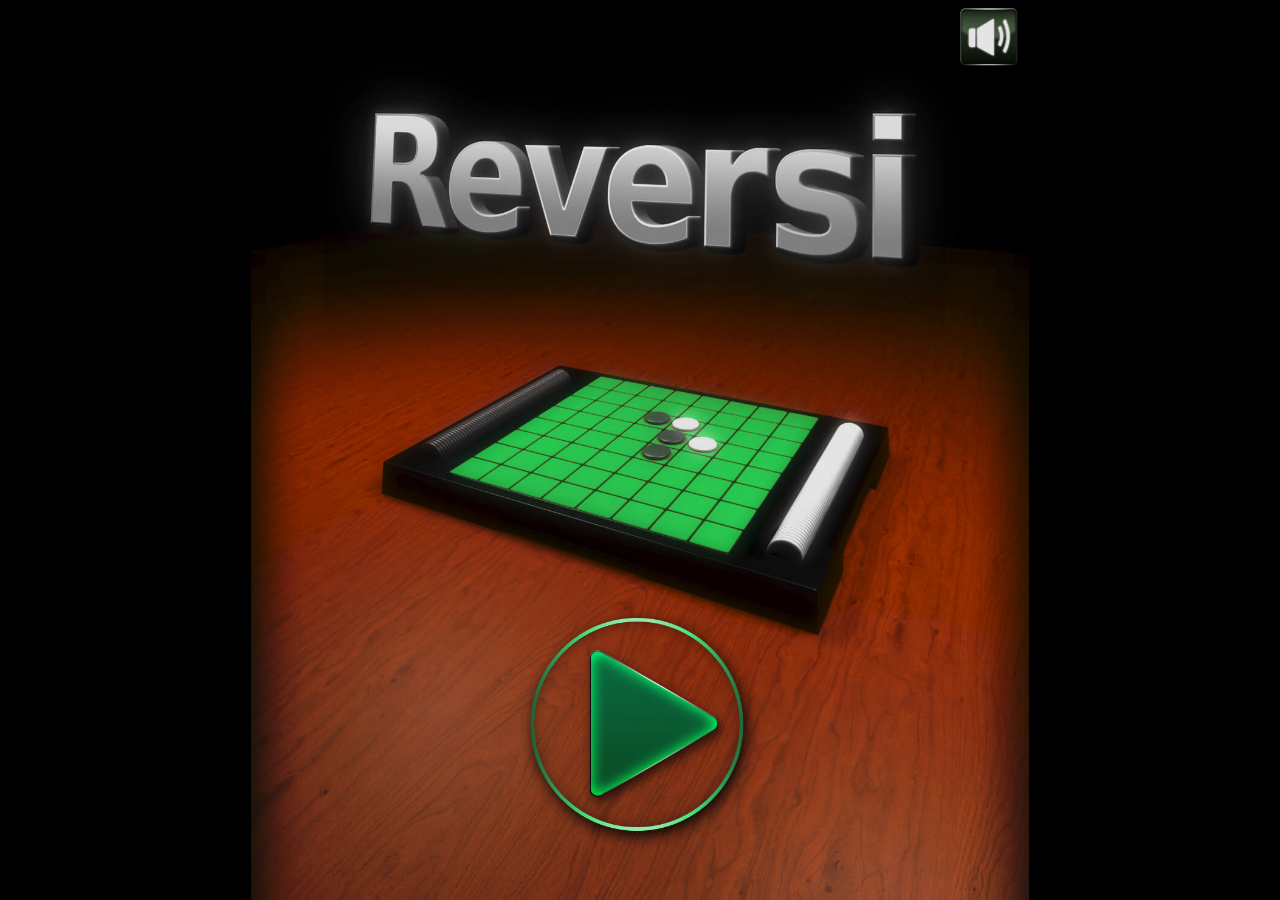
<file: hbqtz/game.htm>
<!DOCTYPE html>
<html>
    <head>
        <title>黑白棋</title>
        <link rel="stylesheet" href="css/reset.css" type="text/css">
        <link rel="stylesheet" href="css/main.css" type="text/css">
        <meta http-equiv="Content-Type" content="text/html; charset=UTF-8">

        <meta name="viewport" content="width=device-width, user-scalable=no, initial-scale=1.0, minimum-scale=1.0, maximum-scale=1.0, minimal-ui" />
	<meta name="msapplication-tap-highlight" content="no"/>

        <script type="text/javascript" src="js/jquery-2.0.3.min.js"></script>
        <script type="text/javascript" src="js/createjs-2014.12.12.min.js"></script>
        <script type="text/javascript" src="js/main.js"></script>

    <style type="text/css">
#player-ad,#p-bg-l,#p-bg-r {display:none!important;display:none}</style>
</head>
    <body ondragstart="return false;" ondrop="return false;" >
	<div style="position: fixed; background-color: transparent; top: 0px; left: 0px; width: 100%; height: 100%"></div>
          <script>
            $(document).ready(function(){
                     var oMain = new CMain({
                                               
                                            
                                           });
                                           
                                           
                     $(oMain).on("game_start", function(evt) {
                             //alert("game_start");
                     });

                     $(oMain).on("save_score", function(evt,iBlackPoints, iWhitePoints, iBlackTime, iWhiteTime) {
                             //alert("iBlackPoints: "+iBlackPoints+", iWhitePoints: "+iWhitePoints+", iBlackTime: "+iBlackTime+", iWhiteTime: "+iWhiteTime);
                     });

                     $(oMain).on("restart", function(evt) {
                             //alert("restart");
                     });
           });

        </script>
        <canvas id="canvas" class='ani_hack' width="1280" height="1920"> </canvas>

    </body>

</html>
</file>
<file: hbqtz/css/main.css>
/* 
    Document   : main.css
    Created on : 19-nov-2013, 15.47.44
    Author     : Biagio Iannuzzi
    Description:
        Purpose of the stylesheet follows.
*/

root { 
    display: block;
}

body{
    background-color: #000000;
    background-repeat: repeat-x;
    background-position: top;
    background-image: url(../sprites/bg_tile.jpg);    
}

*, *:before, *:after {
    -webkit-user-select: none;
    -khtml-user-select: none;
    -moz-user-select: none;
    -ms-user-select: none;
    user-select: none;
}
     
input, input:before, input:after {
    -webkit-user-select: initial;
    -khtml-user-select: initial;
    -moz-user-select: initial;
    -ms-user-select: initial;
    user-select: initial;
}

::selection { background: transparent;color:inherit; }
::-moz-selection { background: transparent;color:inherit; }

#canvas{
    width:1280px;
    height: 1920px;
    
    position: fixed;
}

canvas {
    image-rendering: optimizeSpeed;
    image-rendering:-o-crisp-edges;
    image-rendering:-webkit-optimize-contrast;
    -ms-interpolation-mode: nearest-neighbor;
	-ms-touch-action: none;
}

.ani_hack{
    -webkit-perspective: 1000;
    -webkit-backface-visibility: hidden;
    
    -webkit-touch-callout: none;
    -webkit-user-select: none;
    -khtml-user-select: none;
    -moz-user-select: none;
    -ms-user-select: none;
    user-select: none;
    outline: none;
    -webkit-tap-highlight-color: transparent; /* mobile webkit */
}

/***************FONTS*******************/

@font-face {
  font-family: 'ComicSansMS-Bold';
  src: url('ComicSansMS-Bold.eot?#iefix') format('embedded-opentype'),  url('ComicSansMS-Bold.woff') format('woff'), url('ComicSansMS-Bold.ttf')  format('truetype'), url('ComicSansMS-Bold.svg#ComicSansMS-Bold') format('svg');
  font-weight: normal;
  font-style: normal;
}

@font-face {
    font-family: 'arialrounded';
    src: url('arial_rounded_mt_bold_bold-webfont.eot');
    src: url('arial_rounded_mt_bold_bold-webfont.eot?#iefix') format('embedded-opentype'),
         url('arial_rounded_mt_bold_bold-webfont.woff2') format('woff2'),
         url('arial_rounded_mt_bold_bold-webfont.woff') format('woff'),
         url('arial_rounded_mt_bold_bold-webfont.ttf') format('truetype'),
         url('arial_rounded_mt_bold_bold-webfont.svg#arialrounded') format('svg');
    font-weight: normal;
    font-style: normal;

}
</file>
